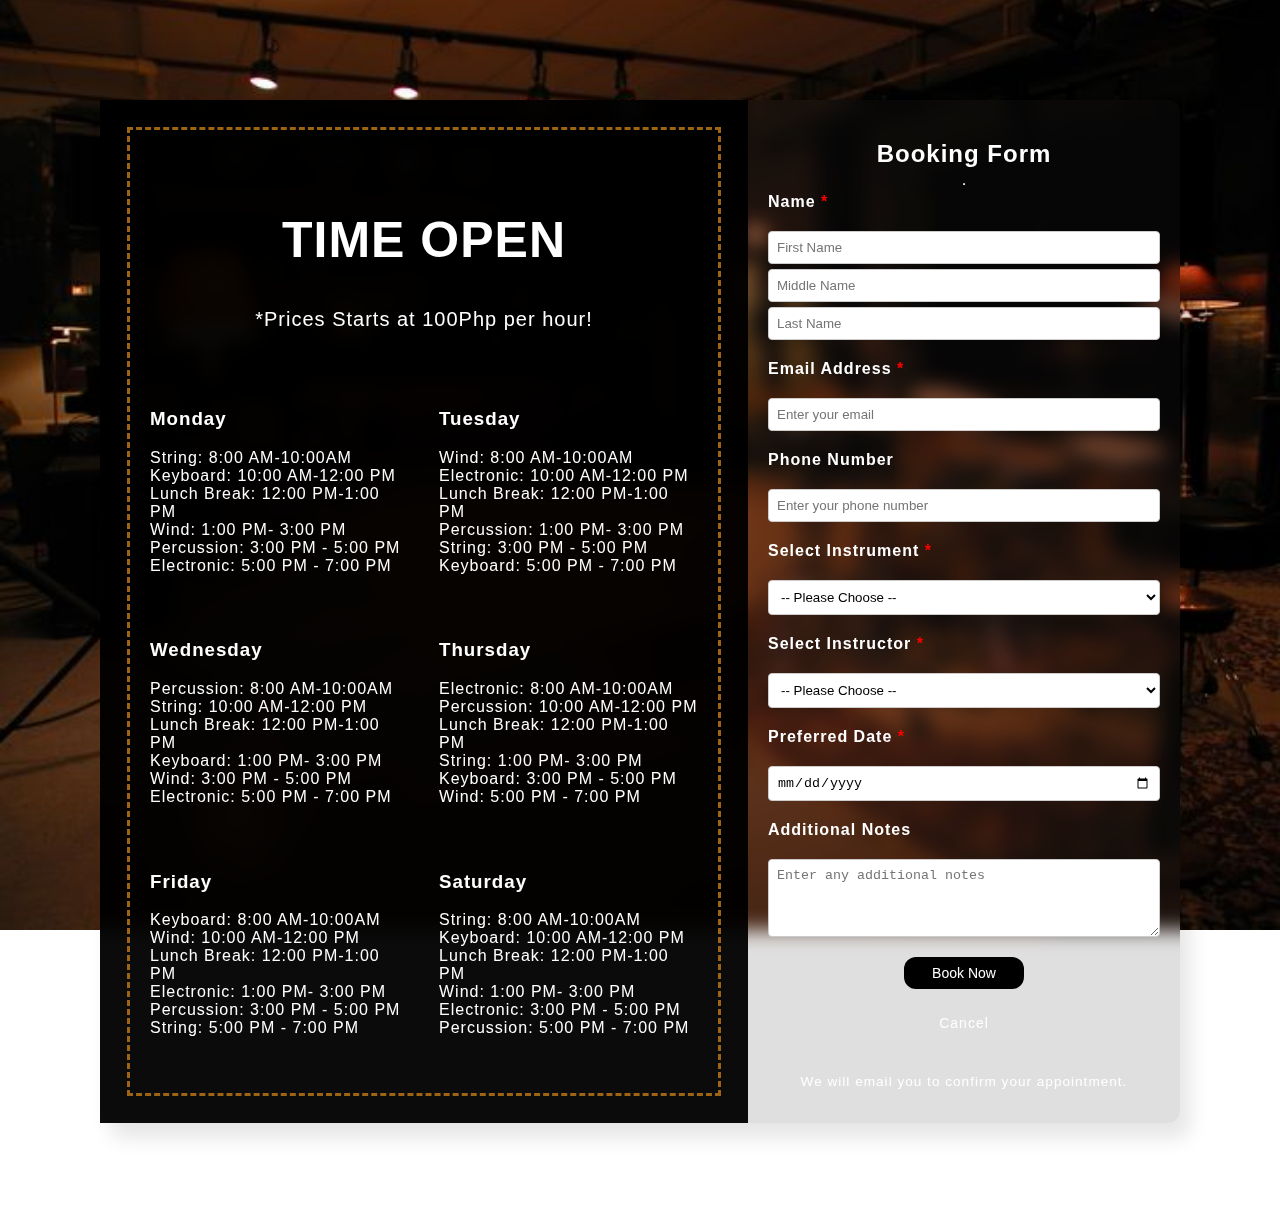
<file: form.html>
<!DOCTYPE html>
<html lang="en">
<head>
    <meta charset="UTF-8">
    <meta name="viewport" content="width=device-width, initial-scale=1.0">
    <link rel="icon" type="image/png" href="images/hourglass.png">
    <title>Booking Form</title>
     
    <style>
        body {
            font-family: "Poppins", sans-serif;
            background: url('./images/music-room4.jpg') no-repeat center center fixed;
            background-size: cover;
            display: flex;
            justify-content: center;
            align-items: center;
            height: 100%;
            margin: 0;
             
        }
        .booking-form {
            font-weight: 400;
            letter-spacing: 1px;
            background: rgba(48, 39, 39, 0.15);  
            backdrop-filter: blur(10px); 
            font-family: "Poppins", sans-serif;
            border-radius: 12px;  
            box-shadow: 10px 15px 20px rgba(0, 0, 0, 0.1);  
             
            width: 100%;
            max-width: 1600px;
            display:grid ;
            grid-template-columns:60% 40%;
            margin:100px;
            
        }

        .container-time{
            background-color: rgba(0, 0, 0, .95);
            color: white;
            padding: 50px;
            outline:3px dashed #9d6413 ;
            outline-offset: -30px;
            display: grid;
            align-items: center;
          
     
        }

        .container-time .Days{
            display: grid;
            grid-template-columns: repeat(2, 1fr); 
            gap: 30px;
            align-items: center;
            justify-items: center;
        }

        .heading{
            font-size: 50px;
            text-transform: uppercase;
            font-family: "Poppins", sans-serif;
            text-align: center;
            margin: opx 0px;
            margin-bottom: 0px;
        }

        .par {
            margin-top: 0px;
            font-size: 20px;
            font-family: "Poppins", sans-serif;
            text-align: center;
             
        }
 /*FORM*/
        .container-form {
            padding: 20px 20px;
            margin: 0 auto;
            justify-items: center;
            align-items: center;
        }

        .container-form h2 {
            color: #ffffff;
            text-align: center;
            margin-bottom: 15px;
        }


        form {
            display: grid;
            grid-row-gap: 20px;
        }

        .form-group {
            display: grid;
            grid-template-columns: 1fr;  
            grid-gap: 10px; 
            align-items: center;  
        }

        .form-group label {
            font-weight: bold;
            color: white;
            margin-bottom: 5px; 
            display: block;
        }

        .form-group input,
        .form-group select,
        .form-group textarea {
            width: 100%;  
            padding: 8px;
            margin-top: 5px;
            border: 1px solid #ccc;
            border-radius: 4px;
            box-sizing: border-box; 
        }

        .name-fields {
            display: flex;
            gap: 10px;
            width: 100%;
        }

        .name-fields input {
            width: 32%;  
        }

        .form-group .cancel-button,
        .form-group input[type="submit"] {
            background-color: #000000;
            color: #fff;
            border: none;
            padding: 8px 16px;
            border-radius: 12px;
            cursor: pointer;
            text-decoration: none;
            display: block;
            text-align: center;
            width: 120px;
            margin: 0 auto;
            box-sizing: border-box;
            font-size: 14px;
            transition: 0.4s;
        }

        .form-group .cancel-button {
            background-color: #04000000;
            margin-top: 8px;
        }

        .form-group .cancel-button:hover {
            background-color: #ffffff;
            color: black;
        }

        .form-group input[type="submit"]:hover {
            background-color: #ffffff;
            color: black;
        }

        .note {
            justify-content: center;
            align-items: center;
            font-size: 0.85em;
            color: #ffffff;
            margin-top: 15px;
            text-align: center;  
        }

        .form-group select {
            background-color: #fff;
        }

        .form-group .required {
            color: #ff0000;
        }

 
    </style>
</head>


<body>

<!--Container of Form-->
<div class="booking-form">

    <!--SCHEDULE-->

    <div class="container-time">
        <!--Time Open-->
        <h2 class="heading">Time Open</h2>
        <p class="par">*Prices Starts at 100Php per hour!</p>
        <!--MONDAY-->
        <div class="Days">
            <div class="day">
                <h3 class="heading-days">Monday</h3>
                <p> 
                    String: 8:00 AM-10:00AM <br>
                    Keyboard: 10:00 AM-12:00 PM <br>
                    Lunch Break: 12:00 PM-1:00 PM<br>
                    Wind: 1:00 PM- 3:00 PM<br>
                    Percussion: 3:00 PM - 5:00 PM<br>
                    Electronic: 5:00 PM - 7:00 PM</p>
            
            </div>
           

        <!--TUESDAY-->
        <div class="day">
            <h3 class="heading-days">Tuesday</h3>
            <p> 
                Wind: 8:00 AM-10:00AM<br>
                Electronic: 10:00 AM-12:00 PM<br>
                Lunch Break: 12:00 PM-1:00 PM<br>
                Percussion: 1:00 PM- 3:00 PM<br>
                String: 3:00 PM - 5:00 PM<br>
                Keyboard: 5:00 PM - 7:00 PM</p>
        </div>
           
         
         
         <!--WEDNESDAY-->
          <div class="day">
            <h3 class="heading-days">Wednesday</h3>
            <p> 
                Percussion: 8:00 AM-10:00AM<br>
                String: 10:00 AM-12:00 PM<br>
                Lunch Break: 12:00 PM-1:00 PM<br>
                Keyboard: 1:00 PM- 3:00 PM<br>
                Wind: 3:00 PM - 5:00 PM<br>
                Electronic: 5:00 PM - 7:00 PM</p>
          </div>
            
         

        <!--THURSDAY-->
         <div class="day">
            <h3 class="heading-days">Thursday</h3>
            <p> 
                Electronic: 8:00 AM-10:00AM<br>
                Percussion: 10:00 AM-12:00 PM<br>
                Lunch Break: 12:00 PM-1:00 PM<br>
                String: 1:00 PM- 3:00 PM<br>
                Keyboard: 3:00 PM - 5:00 PM<br>
                Wind: 5:00 PM - 7:00 PM
                </p>
         </div>
            
         

          <!--FRIDAY-->
           <div class="day">
            <h3 class="heading-days">Friday</h3>
            <p> 
                Keyboard: 8:00 AM-10:00AM<br>
                Wind: 10:00 AM-12:00 PM<br>
                Lunch Break: 12:00 PM-1:00 PM<br>
                Electronic: 1:00 PM- 3:00 PM<br>
                Percussion: 3:00 PM - 5:00 PM<br>
                String: 5:00 PM - 7:00 PM</p>
           </div>
             
         
        <!--SATURDAY-->
         <div class="day">
            <h3 class="heading-days">Saturday</h3>
            <p> 
                String: 8:00 AM-10:00AM<br>
                Keyboard: 10:00 AM-12:00 PM<br>
                Lunch Break: 12:00 PM-1:00 PM<br>
                Wind: 1:00 PM- 3:00 PM<br>
                Electronic: 3:00 PM - 5:00 PM<br>
                Percussion: 5:00 PM - 7:00 PM</p>
         
         </div>
            
         
    </div>
         

    </div>

    <!--FORM-->
    <div class="container-form">
        <h2>Booking Form</h2><hr>
        <form id="bookingForm">
            <div class="form-group" id="name">
                <label for="name">Name <span class="required">*</span></label>
                <div class="name-field">
                    <input type="text" id="firstName" name="firstName" placeholder="First Name" required>
                    <input type="text" id="middleName" name="middleName" placeholder="Middle Name">
                    <input type="text" id="lastName" name="lastName" placeholder="Last Name" required>
                </div>
              
            </div>
    
            <div class="form-group">
                <label for="email">Email Address <span class="required">*</span></label>
                <input type="email" id="email" name="email" placeholder="Enter your email" required>
            </div>
    
            <div class="form-group">
                <label for="phone">Phone Number</label>
                <input type="tel" id="phoneNumber" name="phoneNumber" placeholder="Enter your phone number">
            </div>
    
            <div class="form-group">
                <label for="instrument">Select Instrument <span class="required">*</span></label>
                <select id="instrument" name="instrument">
                    <option value="">-- Please Choose --</option>
                    <option value="string">String</option>
                    <option value="wind">Wind</option>
                    <option value="percussion">Percussion</option>
                    <option value="keyboard">Keyboard</option>
                    <option value="electronic">Electronic</option>
                </select>
            </div>
    
            <div class="form-group" id="sub-instrument" style="display: none;">
                <label for="subInstrument">Select Specific Instrument</label>
                <select id="subInstrument" name="subInstrument"></select>
            </div>
    
            <div class="form-group">
                <label for="instructor">Select Instructor <span class="required">*</span></label>
                <select id="instructor" name="instructor">
                    <option value="">-- Please Choose --</option>
                    <option value="Jelai Batumbakal">Jelai Batumbakal</option>
                    <option value="Kate Zeno">Kate Zeno</option>
                    <option value="Yayay Dimagiba">Yayay Dimagiba</option>
                    <option value="Joy Esgan">Joy Esgan</option>
                    <option value="Boo Rhatjuts">Boo Rhatjuts</option>
                </select>
            </div>
    
            <div class="form-group">
                <label for="date">Preferred Date <span class="required">*</span></label>
                <input type="date" id="date" name="date" required>
            </div>
    
            <div class="form-group">
                <label for="message">Additional Notes</label>
                <textarea id="message" name="message" rows="4" placeholder="Enter any additional notes"></textarea>
            </div>
    
            <div class="form-group button-container">
                <input type="submit" value="Book Now">
                <a href="landingpage.html" class="cancel-button">Cancel</a>
            </div>
    
            <p class="note">We will email you to confirm your appointment.</p>
        </form>
    </div>
     
</div>

<!--JAVASCRIPT-->
<script src="form.js"></script>
<script>
    const instrumentDropdown = document.getElementById('instrument');
    const subInstrumentDropdown = document.getElementById('subInstrument');
    const subInstrumentGroup = document.getElementById('sub-instrument');

    const subInstruments = {
        string: ['-- Please Choose --', 'Violin', 'Guitar', 'Double Bass'],
        wind: ['-- Please Choose --', 'Flute', 'Clarinet', 'Trumpet'],
        percussion: ['-- Please Choose --', 'Snare Drum', 'Bass Drum', 'Xylophone'],
        keyboard: ['-- Please Choose --', 'Piano', 'Organ', 'Harpsichord'],
        electronic: ['-- Please Choose --', 'Electric Violin', 'Electric Guitar', 'Synthesizer']
    };

    instrumentDropdown.addEventListener('change', () => {
        const selectedInstrument = instrumentDropdown.value;

        if (subInstruments[selectedInstrument]) {
            subInstrumentDropdown.innerHTML = subInstruments[selectedInstrument]
                .map(item => `<option value="${item.toLowerCase().replace(/ /g, '-')}"">${item}</option>`)
                .join('');
            subInstrumentGroup.style.display = 'block';
        } else {
            subInstrumentGroup.style.display = 'none';
        }
    });
</script>
</body>
</html>
</file>
